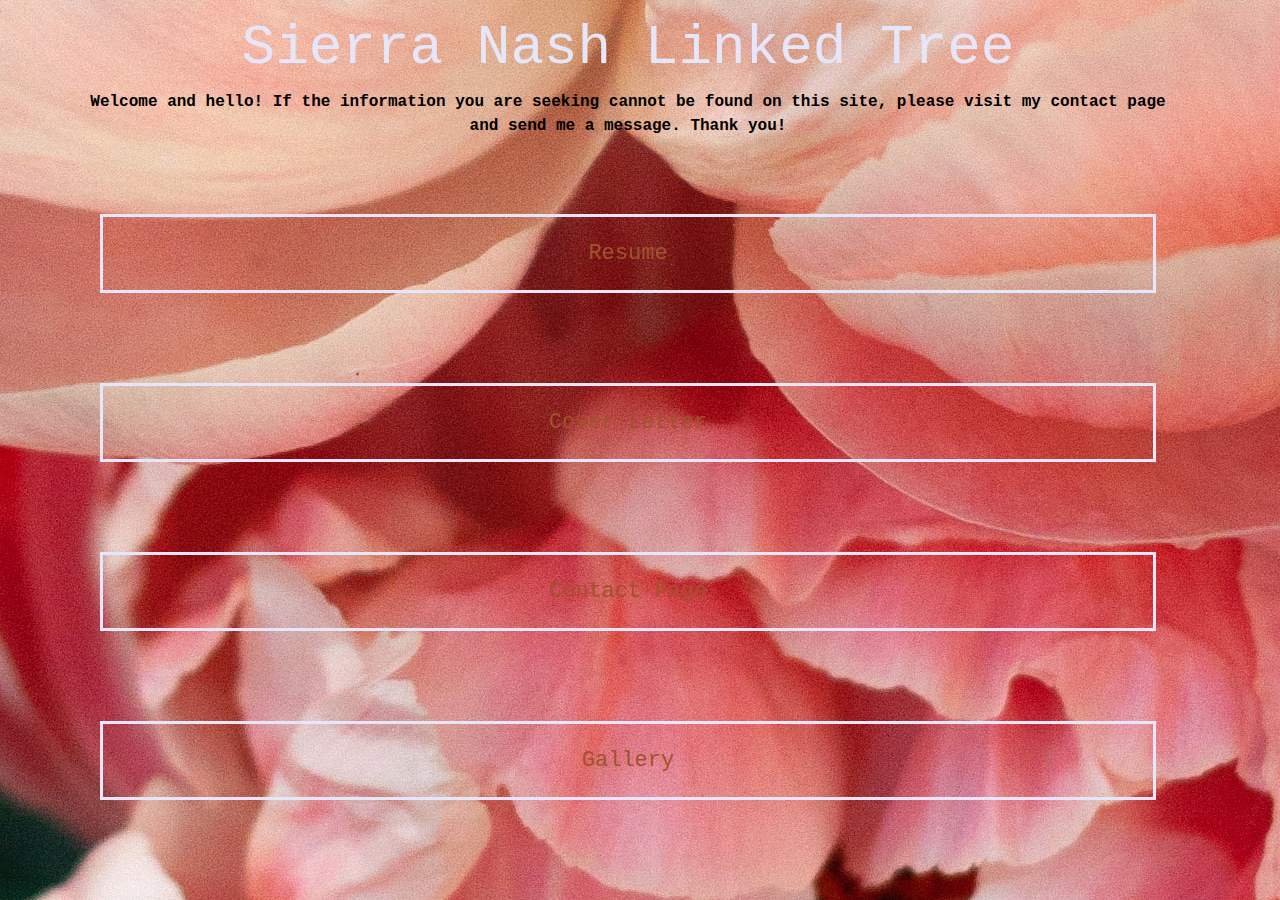
<file: index.html>
<!DOCTYPE html>
<html lang="en">
	<head>
		<title>HOME</title>
		<meta name="viewport" content="width=device-width, initial-scale=1.0">
		<link rel="stylesheet" href="https://cdn.jsdelivr.net/npm/bootstrap@5.0.1/dist/css/bootstrap.min.css" integrity="undefined" crossorigin="anonymous">
		<link rel="stylesheet" href="style.css">
		<style>
			.linked-item {
				border:solid lavender; 
				padding:20px 0 20px 0;
				text-align:center;
				margin:30px 15px 30px 15px;
			}
			.page-link {
				color:Sienna;
				font-size:22px;
			}
			.page-link:hover {
				background-image: url(cindy-c-q7ZN1xxtniM-unsplash.jpg);
				color:palegoldenrod;
			} 
		</style>
	</head>
	<body id="homeBody">
		<div class="container">
			<header>
				<div class="jumbotron row"> 
					<div class="col-12">
						<h1 id="homeName" class="display-4">Sierra Nash Linked Tree</h1>
						<p class="welcome"><b>Welcome and hello! If the information you are seeking cannot be found on this site, please visit my contact page and send me a message. Thank you!</b></p>
					</div>
				</div>
			</header>

		
			<div class="row">
				<div class="col-12 bar">
					<div class="linked-item">
						<a href="resume.html" class="page-link">Resume</a>
					</div>
				</div>
			</div>
			<div class="row">
				<div class="col-12 bar">
					<div class="linked-item">
						<a href="cover.html" class="page-link">Cover Letter</a>
					</div>
				</div>
			</div>
			
			<div class="row">
				<div class="col-12 bar">
					<div class="linked-item">
						<a href="contact.html" class="page-link">Contact Page</a>
					</div>
				</div>
			</div>
			<div class="row">
				<div class="col-12 bar">
					<div class="linked-item">
						<a href="gallery.html" class="page-link">Gallery</a>
					</div>
				</div>
			</div>
		</div>
		<script src="https://code.jquery.com/jquery-3.3.1.slim.min.js" integrity="sha384-q8i/X+965DzO0rT7abK41JStQIAqVgRVzpbzo5smXKp4YfRvH+8abtTE1Pi6jizo" crossorigin="anonymous"></script>
        <script src="https://cdnjs.cloudflare.com/ajax/libs/popper.js/1.14.7/umd/popper.min.js" integrity="sha384-UO2eT0CpHqdSJQ6hJty5KVphtPhzWj9WO1clHTMGa3JDZwrnQq4sF86dIHNDz0W1" crossorigin="anonymous"></script>
        <script src="https://stackpath.bootstrapcdn.com/bootstrap/4.3.1/js/bootstrap.min.js" integrity="sha384-JjSmVgyd0p3pXB1rRibZUAYoIIy6OrQ6VrjIEaFf/nJGzIxFDsf4x0xIM+B07jRM" crossorigin="anonymous"></script>
	</body>
</html>
</file>
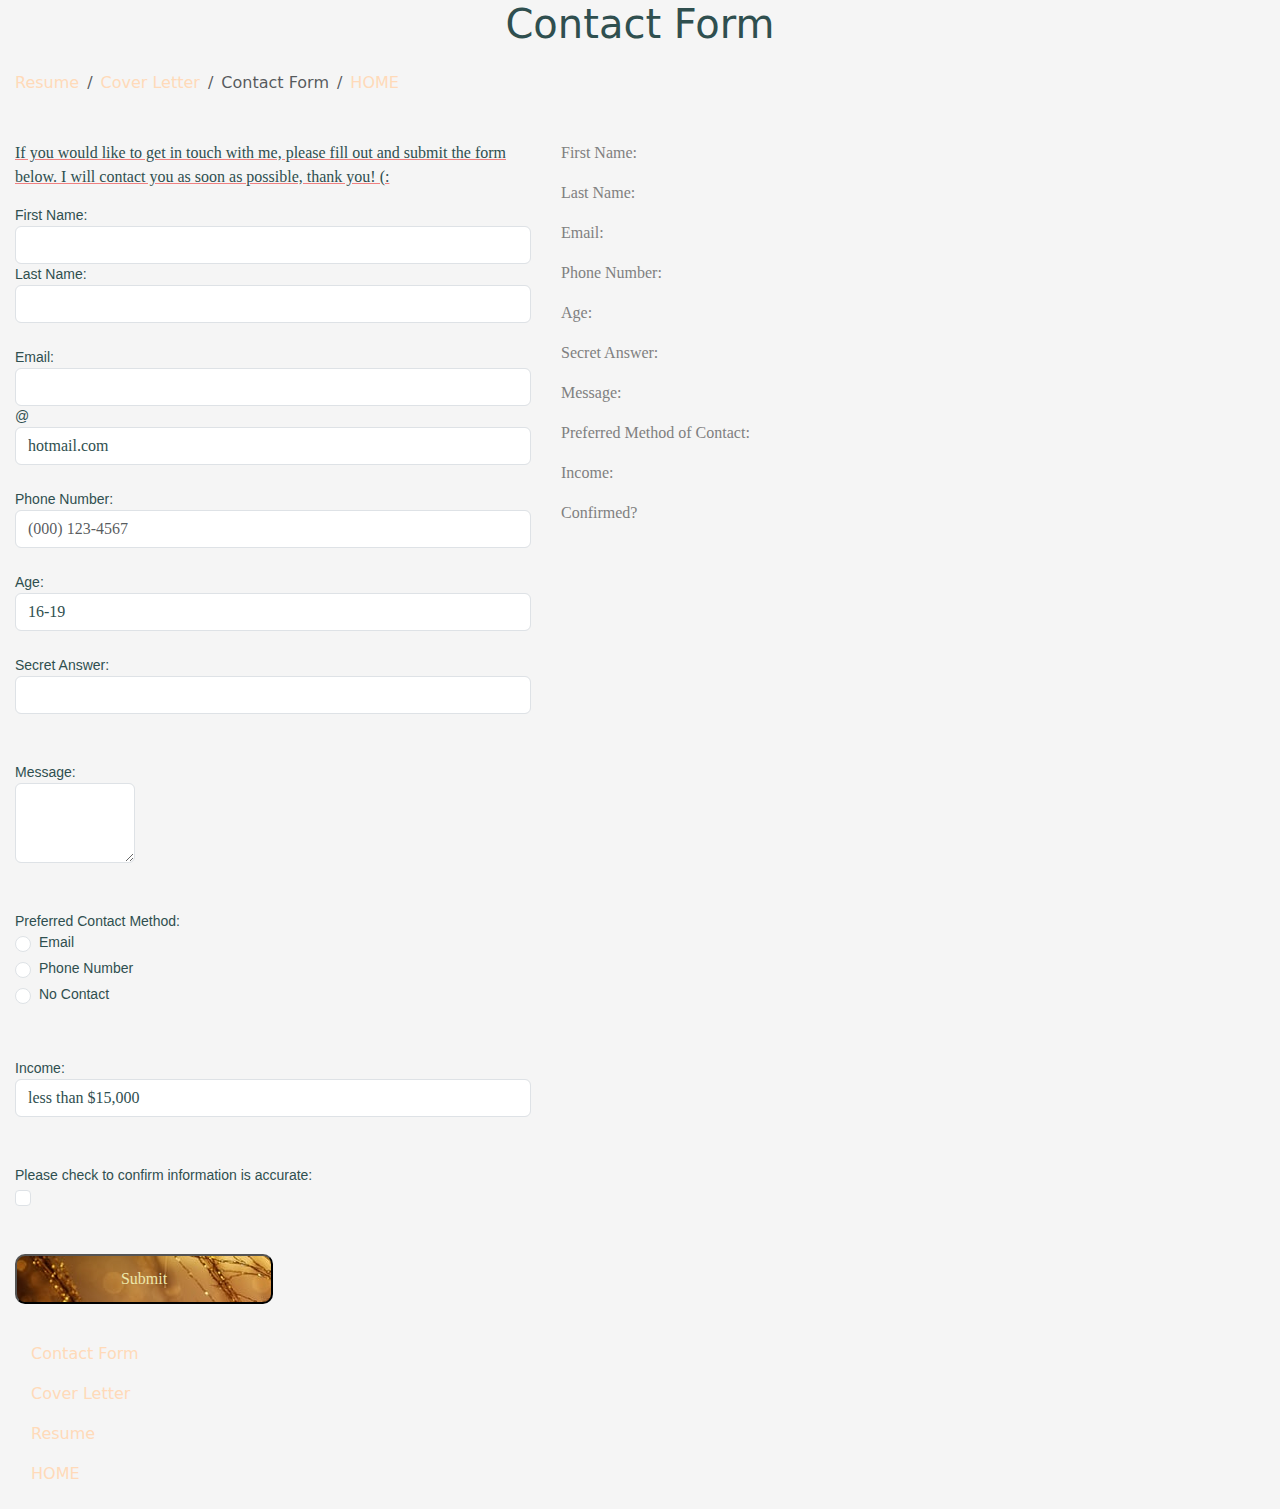
<file: contact.html>
<!DOCTYPE html>
<html lang="en">
	<head>
		<title>Contact Form</title>
		<meta name="viewport" content="width=device-width, initial-scale=1.0">
		<link rel="stylesheet" href="https://cdn.jsdelivr.net/npm/bootstrap@5.0.1/dist/css/bootstrap.min.css" integrity="undefined" crossorigin="anonymous">
		<link rel="stylesheet" href="style.css">
		<style> 
			label {
				display:block;
				font-size:14px;
				font-family:"Verdana" , sans-serif;
			}
			input {
				display:block;
			}
		</style> <!-- I know my exam feedback said NO inline styling, but I'm pretty sure 
					the inline styling I have on my pages was part of the LinkTree page instructions (depending on page)? 
					If not, I understand the point docks o_o!!-->
	</head>
	<body class="pageBody"> 
		<h1 class="heading" style="text-align:center">Contact Form</h1>

		<div class="container row">
			<div class="col-12">
				<nav aria-label="breadcrumb">
					<ol class="breadcrumb">
					  <li class="breadcrumb-item"><a class="link" href="resume.html">Resume</a></li>
					  <li class="breadcrumb-item"><a class="link" href="cover.html">Cover Letter</a></li>
					  <li class="breadcrumb-item active" aria-current="page">Contact Form</li>
					  <li class="breadcrumb-item"><a class="link" href="index.html">HOME</a></li>
					</ol>
			 	</nav>
			</div>
		
			 <form class="form">
			    <div class="row">
					<div id="input" class="column col-6">
						<div>
							<p id="contactMsg">If you would like to get in touch with me, please fill out and submit the form below. I will contact you as soon as possible, thank you! (:</p>
						</div>
							<div class="form-group">
								<label for="first name">First Name:</label>
								<input type="text" class="form-control" id="firstN">
							</div>
							<div class="form-group">
								<label for="last name">Last Name:</label>
								<input type="text" class="form-control" id="lastN">
							</div>
							
							<br>
			
							<div class="form-group">
								<label for="email">Email:</label>
								<input type="email" class="form-control" id="email">
							</div>
							<label for="at">@</label>
							<div class="form-group">
								<label for="email select"></label>
								<select class="form-control" id="emailDrop">
									<option value="hotmail">hotmail.com</option>
									<option value="gmail">gmail.com</option>
									<option value="yahoo">yahoo.com</option>
									<option value="aol">aol.com</option>
								</select>
							</div>
			
							<br>

							<div class="form-group">
								<label for="phone">Phone Number:</label>
								<input type="text" class="form-control" id="phoneNum" placeholder="(000) 123-4567"> 
							</div>
			
							<br>

							<div class="form-group">
								<label for="age">Age:</label>
								<select class="form-control" id="age"> 
									<option value="16-19">16-19</option>
									<option value="20-30">20-30</option>
									<option value="31-40">31-40</option>
									<option value="41-50">41-50</option>
									<option value="51-60">51-60</option>
									<option value="61-70">61-70</option>
									<option value="71+">71+</option>
								</select>
							</div>
			
							<br>

							<div class="form-group">
								<label for="secret answer">Secret Answer:</label>
								<input type="password" class="form-control" id="secretA">
							</div>

							<br>
							<br>

							<div class="form-group">
								<label for="message">Message:</label>
								<textarea class="form-control" id="message" style="height:80px; width:120px;"></textarea>
							</div>

							<br>
							<br>
							
							<label for="method">Preferred Contact Method:</label>

							<div class="form-check">
								<input class="form-check-input" type="radio" name="method" id="emailBtn" value="Email">					
								<label class="form-check-label" for="email">Email</label>		
							</div>	
							<div class="form-check">
								<input class="form-check-input" type="radio" name="method" id="phoneBtn" value="Phone Number">
								<label class="form-check-label" for="phone">Phone Number</label>
							</div>
							<div class="form-check">
								<input class="form-check-input" type="radio" name="method" id="noBtn" value="No Contact">
								<label class="form-check-label" for="no">No Contact</label>
							</div>

							<br>
							<br>

							<div class="form-group">
								<label for="income">Income:</label> 
								<select class="form-control" name="income" id="income">
									<option value="less than $15,000">less than $15,000</option>
									<option value="$15,000-$25,000">$15,000-$20,000</option>
									<option value="$25,000-$35,000">$25,000-$35,000</option>
									<option value="$35,000-$50,000">$35,000-$50,000</option>
									<option value="$50,000 or more">$50,000 or more</option>
								</select>
							</div>
			
							<br>
							<br>

							<div class="form-check-2">
								<label class="form-check-label" for="checkbox">Please check to confirm information is accurate:</label>
								<input class="form-check-input" type="checkbox" id="confirm">
							</div>

							<br>
							<br>
			
							<button type="button" id="submitBtn" onclick="submitForm()">Submit</button>
					</div>
			
				
					<div id="output" class="column contactOutput col-6">
						<div> First Name:
							<p class="inputPrint" id="firstNa"></p>
						</div>
						<div> Last Name:
							<p class="inputPrint" id="lastNa"></p>
						</div>
						<div> Email:
							<p class="inputPrint" id="emailAddr"> </p>
						</div>
						<div> Phone Number:
							<p class="inputPrint" id="phoneNumb"> </p>
						</div>
						<div> Age:
						<p class="inputPrint" id="ageYrs"></p>
							</div>
						<div> Secret Answer:
							<p class="inputPrint" id="secretAn"> </p>
						</div>
						<div> Message:
							<p class="inputPrint" id="messageBox"> </p>
						</div>
						<div> Preferred Method of Contact:
							<p class="inputPrint" id="contactPref"> </p>
						</div>
						<div> Income:
							<p class="inputPrint" id="incomeAmt"></p>
						</div>
						<div> Confirmed?
							<p class="inputPrint" id="confirmation"> </p>
						</div>
					</div>
				 </div>
				</form>
			
				<div class="row">
					<div class="col-12">
						<nav class="nav flex-column">
							<a class="nav-link active link" href="contact.html">Contact Form</a>
							<a class="nav-link link" href="cover.html">Cover Letter</a>
							<a class="nav-link link" href="resume.html">Resume</a>
							<a class="nav-link link" href="index.html">HOME</a>
						</nav>
					</div>
				</div>
			</div>
		</div>
		<script src="script.js"></script>
		<script src="https://code.jquery.com/jquery-3.3.1.slim.min.js" integrity="sha384-q8i/X+965DzO0rT7abK41JStQIAqVgRVzpbzo5smXKp4YfRvH+8abtTE1Pi6jizo" crossorigin="anonymous"></script>
        <script src="https://cdnjs.cloudflare.com/ajax/libs/popper.js/1.14.7/umd/popper.min.js" integrity="sha384-UO2eT0CpHqdSJQ6hJty5KVphtPhzWj9WO1clHTMGa3JDZwrnQq4sF86dIHNDz0W1" crossorigin="anonymous"></script>
        <script src="https://stackpath.bootstrapcdn.com/bootstrap/4.3.1/js/bootstrap.min.js" integrity="sha384-JjSmVgyd0p3pXB1rRibZUAYoIIy6OrQ6VrjIEaFf/nJGzIxFDsf4x0xIM+B07jRM" crossorigin="anonymous"></script>
	</body>
</html>
</file>
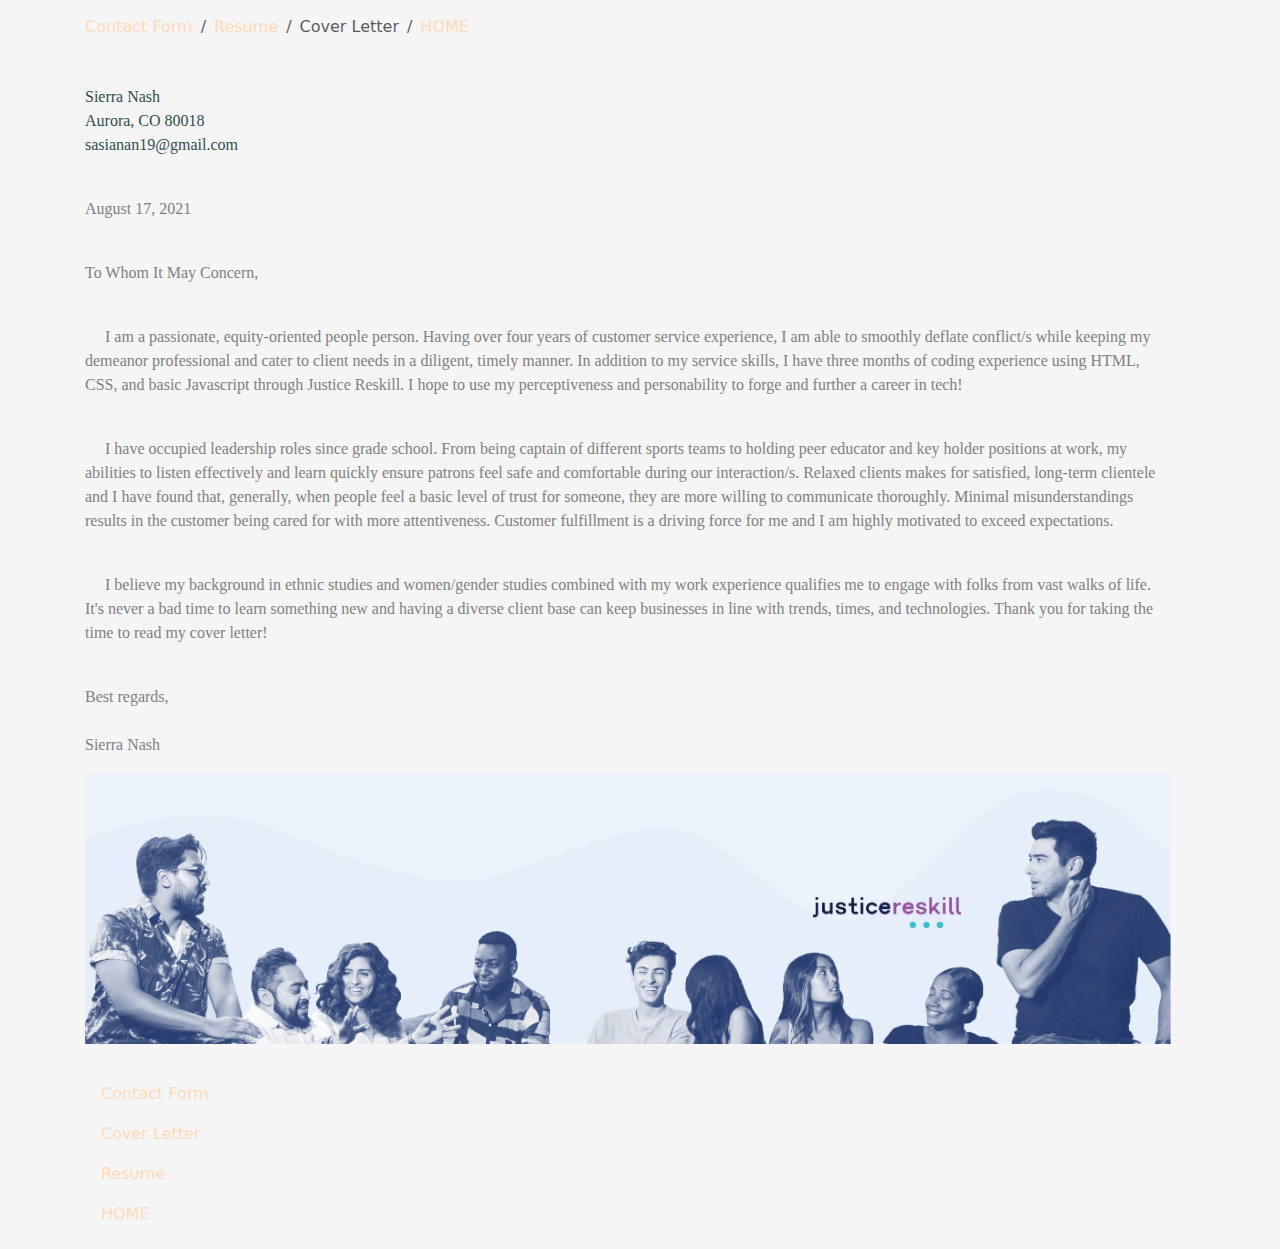
<file: cover.html>
<!DOCTYPE html>
<html lang="en">
	<head>
		<title>Cover Letter</title>
		<meta name="viewport" content="width=device-width, initial-scale=1.0">
		<link rel="stylesheet" href="https://cdn.jsdelivr.net/npm/bootstrap@5.0.1/dist/css/bootstrap.min.css" integrity="undefined" crossorigin="anonymous">
		<link rel="stylesheet" href="style.css"> 
	</head>
	<body class="pageBody">
		<div class="container"> 
			<div class="row">
				<div class="col-12">
					<nav aria-label="breadcrumb">
						<ol class="breadcrumb">
						  <li class="breadcrumb-item"><a class="link" href="contact.html">Contact Form</a></li>
						  <li class="breadcrumb-item"><a class="link" href="resume.html">Resume</a></li>
						  <li class="breadcrumb-item active" aria-current="page">Cover Letter</li>
						  <li class="breadcrumb-item"><a class="link" href="index.html">HOME</a></li>
						</ol>
					</nav>
				</div>	
			</div>
			
			<div class="row">
				<div class="letter col-12">
					<address class="info">Sierra Nash <br>
						Aurora, CO 80018 <br>
						sasianan19@gmail.com</address>	
					<br>	
					<p>August 17, 2021</p>
					<br>
					<p>To Whom It May Concern,</p> 
					<br>
						
					<p>&nbsp;&nbsp;&nbsp;&nbsp; I am a passionate, equity-oriented people person. Having over four years of customer service experience, 
						I am able to smoothly deflate conflict/s while keeping my demeanor professional and cater to client needs in a diligent, timely manner. 
					 In addition to my service skills, I have three months of coding experience using HTML, CSS, and basic Javascript through Justice Reskill. 
					 I hope to use my perceptiveness and personability to forge and further a career in tech!</p>
					<br>
					<p>&nbsp;&nbsp;&nbsp;&nbsp; I have occupied leadership roles since grade school. From being captain of different sports teams to holding  
						peer educator and key holder positions at work, my abilities to listen effectively and learn quickly ensure patrons feel safe and 
					comfortable during our interaction/s. Relaxed clients makes for satisfied, long-term clientele and I have found that, generally, when people 
					feel a basic level of trust for someone, they are more willing to communicate thoroughly. Minimal misunderstandings results in the customer being 
					cared for with more attentiveness. Customer fulfillment is a driving force for me and I am highly motivated to exceed expectations.</p>
					<br>
					<p>&nbsp;&nbsp;&nbsp;&nbsp; I believe my background in ethnic studies and women/gender studies combined with my work experience qualifies me to 
					engage with folks from vast walks of life. It's never a bad time to learn something new and having a diverse client base can keep businesses 
					in line with trends, times, and technologies. Thank you for taking the time to read my cover letter!</p>
					<br>
					<p>Best regards, <br>
					<br>
					Sierra Nash </p>

					<img class="img-fluid" src="./justicereskill.jpg" alt="group of people, justice reskill banner"/>
				</div>
				
			
				
				
				<div class="row">
					<div class="col-12">
						<nav class="nav flex-column">
							<a class="nav-link active link" href="contact.html">Contact Form</a>
							<a class="nav-link link" href="cover.html">Cover Letter</a>
							<a class="nav-link link" href="resume.html">Resume</a>
							<a class="nav-link link" href="index.html">HOME</a>
						</nav>
					</div>
				</div>
		</div>
		<script src="https://code.jquery.com/jquery-3.3.1.slim.min.js" integrity="sha384-q8i/X+965DzO0rT7abK41JStQIAqVgRVzpbzo5smXKp4YfRvH+8abtTE1Pi6jizo" crossorigin="anonymous"></script>
        <script src="https://cdnjs.cloudflare.com/ajax/libs/popper.js/1.14.7/umd/popper.min.js" integrity="sha384-UO2eT0CpHqdSJQ6hJty5KVphtPhzWj9WO1clHTMGa3JDZwrnQq4sF86dIHNDz0W1" crossorigin="anonymous"></script>
        <script src="https://stackpath.bootstrapcdn.com/bootstrap/4.3.1/js/bootstrap.min.js" integrity="sha384-JjSmVgyd0p3pXB1rRibZUAYoIIy6OrQ6VrjIEaFf/nJGzIxFDsf4x0xIM+B07jRM" crossorigin="anonymous"></script>
	</body>
</html>
</file>
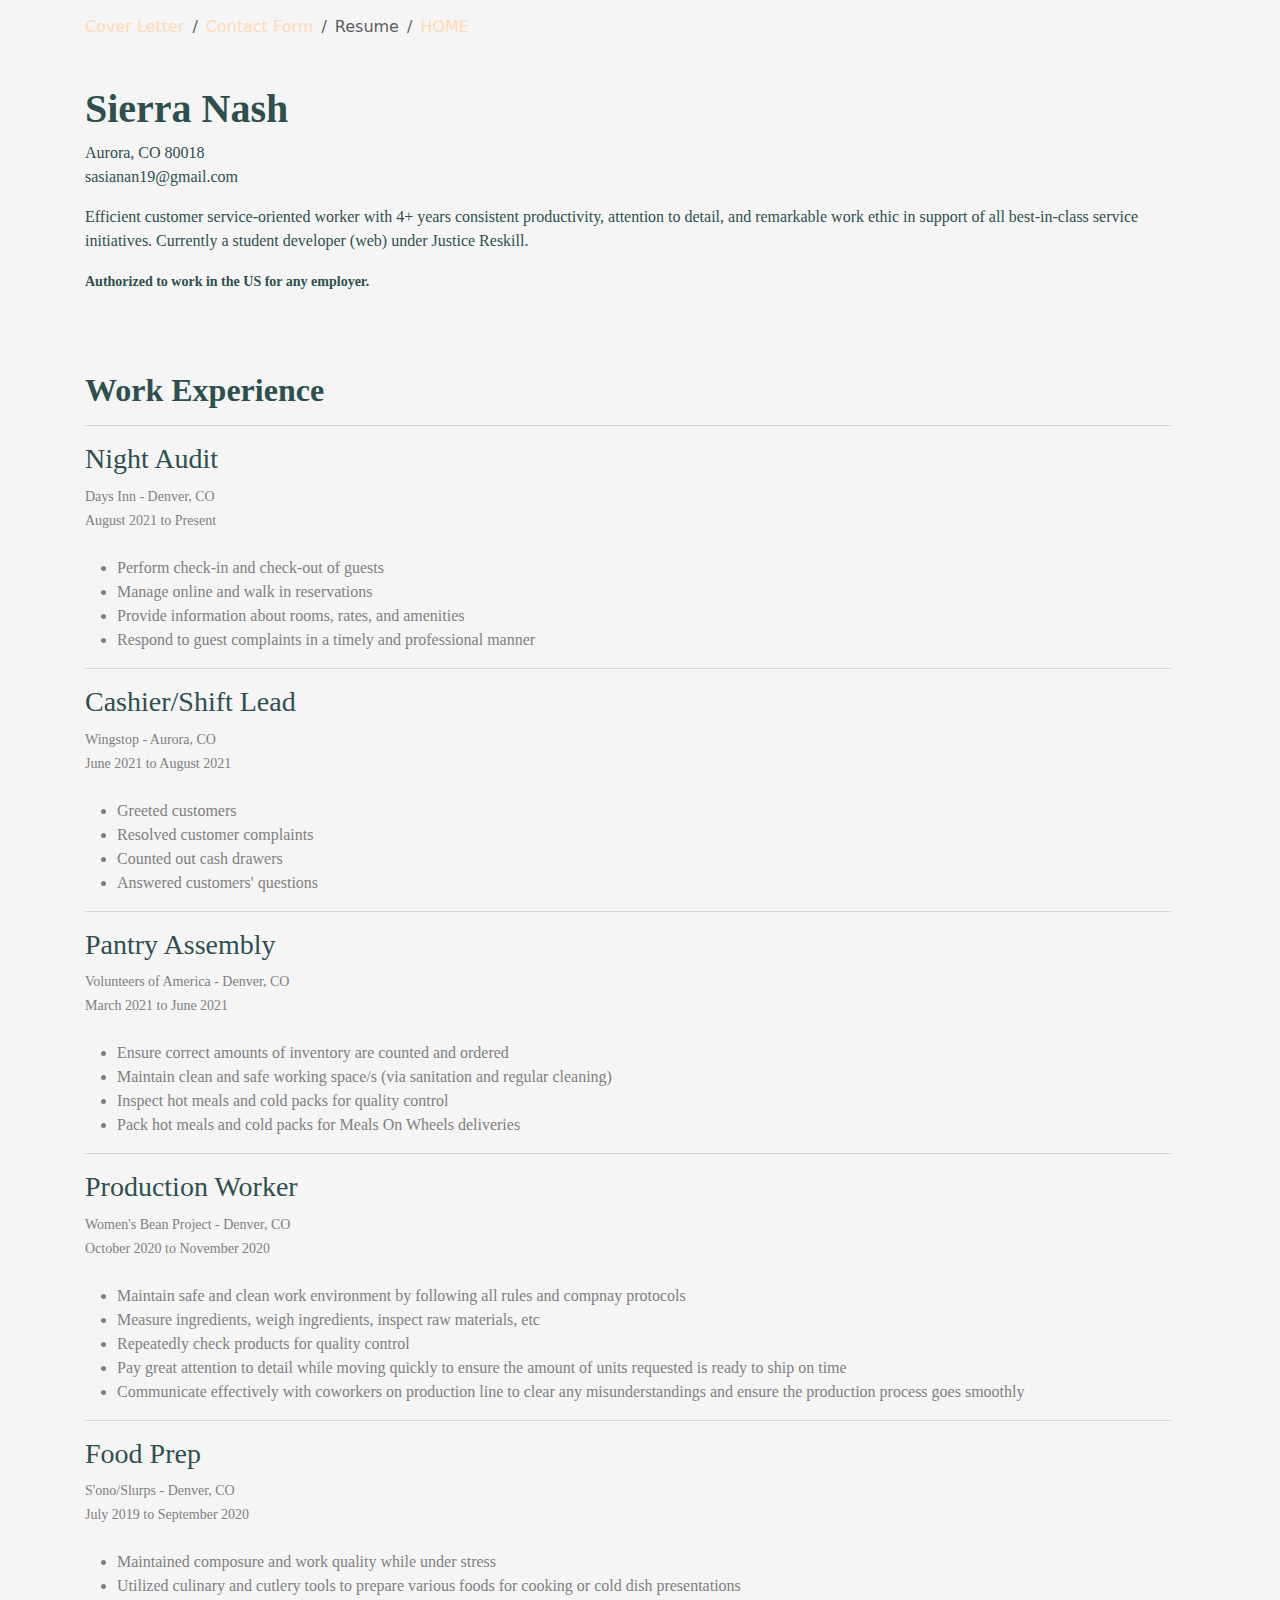
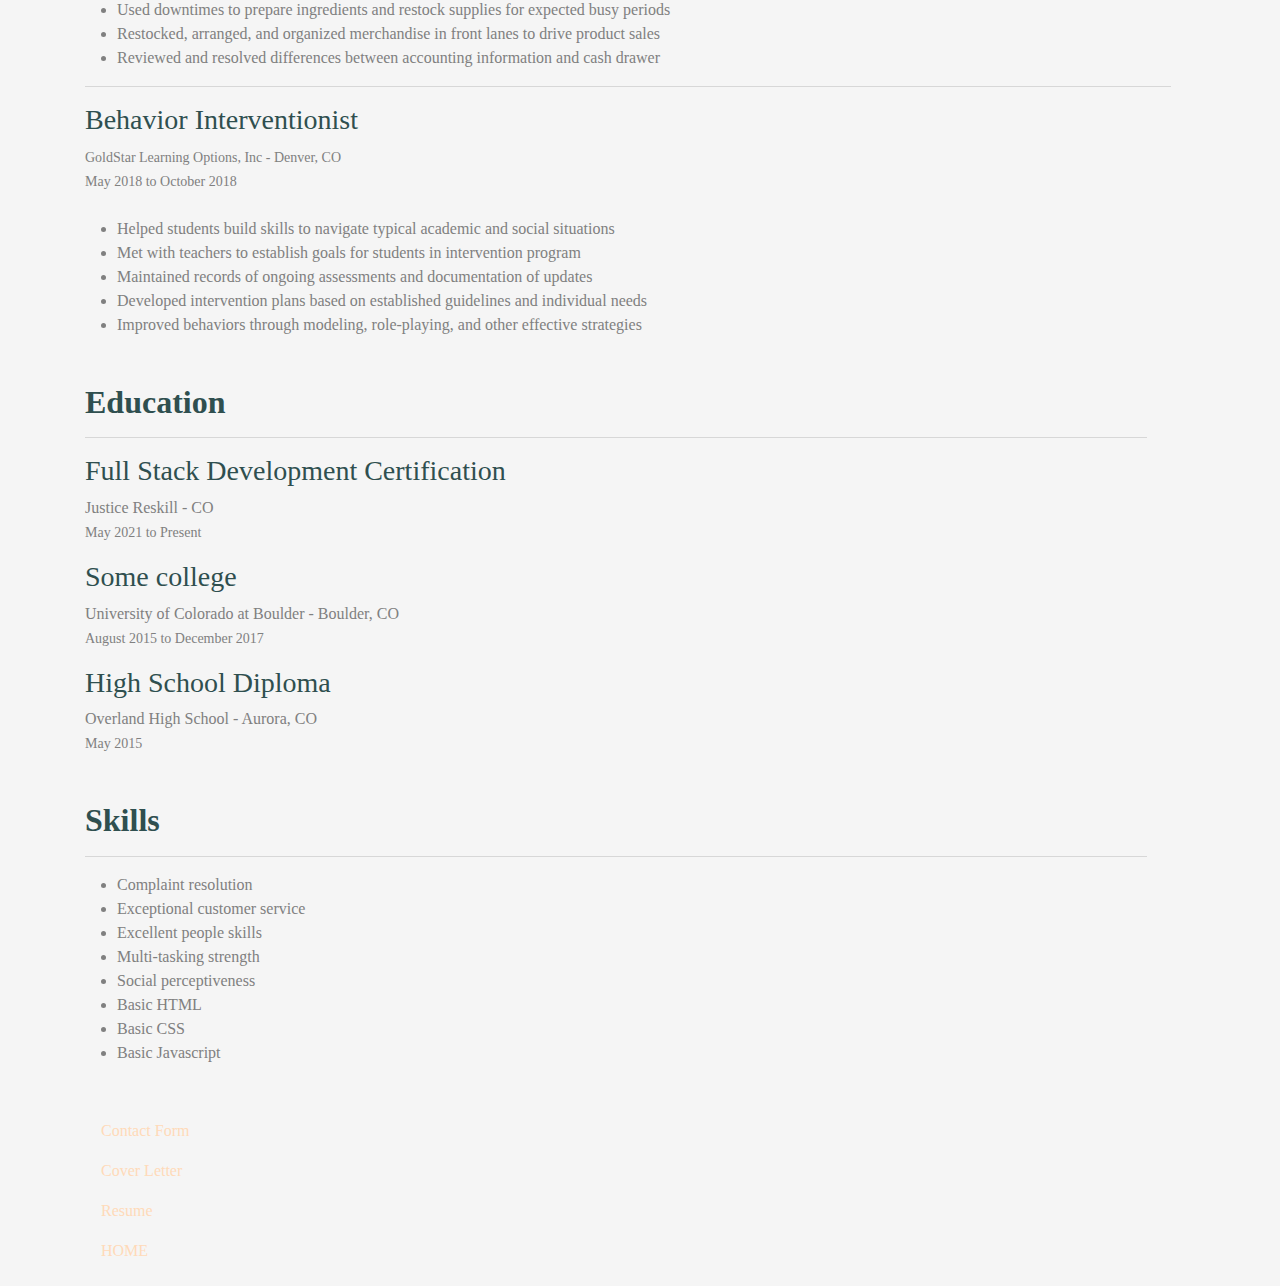
<file: resume.html>
<!DOCTYPE html>
<html lang="en">
	<head>
		<title>Resume</title>
		<meta name="viewport" content="width=device-width, initial-scale=1.0">
		<link rel="stylesheet" href="https://cdn.jsdelivr.net/npm/bootstrap@5.0.1/dist/css/bootstrap.min.css" integrity="undefined" crossorigin="anonymous">
		<link rel="stylesheet" href="style.css">
	</head>
	<body class="pageBody">
		<div class="container">
			<div class="row">
				<div class="col-12">
					<nav aria-label="breadcrumb">
						<ol class="breadcrumb">
						  <li class="breadcrumb-item"><a class="link" href="cover.html">Cover Letter</a></li>
						  <li class="breadcrumb-item"><a class="link" href="contact.html">Contact Form</a></li>
						  <li class="breadcrumb-item active" aria-current="page">Resume</li>
						  <li class="breadcrumb-item"><a class="link" href="index.html">HOME</a></li>
						</ol>
					</nav>
				</div>
			</div>

	 		<div class="row">
				<div class="col-12">
					<h1 class="info" id="name"><b>Sierra Nash</b></h1>
					<address class="info">
					Aurora, CO 80018 <br>
					sasianan19@gmail.com <br>
					</address>
					<p class="info">Efficient customer service-oriented worker with 4+ years consistent productivity, attention to detail, and remarkable work ethic in support of all best-in-class service initiatives. Currently a student developer (web) under Justice Reskill.</p>
					<small class="info"><strong>Authorized to work in the US for any employer.</strong></small> 
				</div>
			</div>
					<br/>
					<br/>
				
				<div class="credentials">
					<div class="row">
						<div class="col-12">
							<h2 class="heading"><b>Work Experience</b></h2>
							<hr/>	
					
							<h3 class="heading">Night Audit</h3>
							<small>Days Inn - Denver, CO <br>
							August 2021 to Present</small>
							<br>
							<br> 
							<ul>
								<li>Perform check-in and check-out of guests</li>
								<li>Manage online and walk in reservations</li>
								<li>Provide information about rooms, rates, and amenities</li>
								<li>Respond to guest complaints in a timely and professional manner</li>
							</ul>
				
							<hr>
							<h3 class="heading">Cashier/Shift Lead</h3>
							<small>Wingstop - Aurora, CO <br>
							June 2021 to August 2021</small>
							<br>
							<br> 
							<ul>
								<li>Greeted customers</li>
								<li>Resolved customer complaints</li>
								<li>Counted out cash drawers</li>
								<li>Answered customers' questions</li>
							</ul>
							
							<hr>
							
							<h3 class="heading">Pantry Assembly</h3>
							<small>Volunteers of America - Denver, CO <br> 
							March 2021 to June 2021</small>
							<br>
							<br>
							<ul>
								<li>Ensure correct amounts of inventory are counted and ordered</li> 
								<li>Maintain clean and safe working space/s (via sanitation and regular cleaning)</li>
								<li>Inspect hot meals and cold packs for quality control</li>
								<li>Pack hot meals and cold packs for Meals On Wheels deliveries</li>
							</ul>
							
							<hr>
							
							<h3 class="heading">Production Worker</h3>
							<small>Women's Bean Project - Denver, CO <br>
							October 2020 to November 2020 </small>
							<br>
							<br>
							<ul>
								<li>Maintain safe and clean work environment by following all rules and compnay protocols</li>
								<li>Measure ingredients, weigh ingredients, inspect raw materials, etc</li>
								<li>Repeatedly check products for quality control</li>
								<li>Pay great attention to detail while moving quickly to ensure the amount of units requested is ready to ship on time</li>
								<li>Communicate effectively with coworkers on production line to clear any misunderstandings and ensure the production process goes smoothly</li>
							</ul>
							
							<hr>
							
							<h3 class="heading">Food Prep</h3>
							<small>S'ono/Slurps - Denver, CO <br>
							July 2019 to September 2020 </small>
							<br>
							<br>
							<ul>
								<li>Maintained composure and work quality while under stress</li>
								<li>Utilized culinary and cutlery tools to prepare various foods for cooking or cold dish presentations</li>
								<li>Used downtimes to prepare ingredients and restock supplies for expected busy periods</li>
								<li>Restocked, arranged, and organized merchandise in front lanes to drive product sales</li>
								<li>Reviewed and resolved differences between accounting information and cash drawer</li>
							</ul>
							
							<hr>
						
							<h3 class="heading">Behavior Interventionist</h3>
							<small>GoldStar Learning Options, Inc - Denver, CO <br>
							May 2018 to October 2018 </small>
							<br>
							<br>
							<ul>
								<li>Helped students build skills to navigate typical academic and social situations</li>
								<li>Met with teachers to establish goals for students in intervention program</li>
								<li>Maintained records of ongoing assessments and documentation of updates</li>
								<li>Developed intervention plans based on established guidelines and individual needs</li>
								<li>Improved behaviors through modeling, role-playing, and other effective strategies</li>
							</ul>
						</div>
							<br>
						

						<div class="row">
							<div class="col-12">
								<h2 class="heading"><b>Education</b><h2>
								<hr>

								<h3 class="heading">Full Stack Development Certification</h3>
								<p>Justice Reskill - CO <br>
								<small>May 2021 to Present</small></p>

								<h3 class="heading">Some college</h3>
								<p>University of Colorado at Boulder - Boulder, CO <br>
								<small>August 2015 to December 2017</small></p>

								<h3 class="heading">High School Diploma</h3>
								<p>Overland High School - Aurora, CO <br>
								<small>May 2015</small></p>	
							</div>
						</div>

						<br>
				
					<div class="row">
						<div class="col-12">
							<h2 class="heading"><b>Skills</b></h2>
							<hr>
							<ul>
								<li>Complaint resolution</li>
								<li>Exceptional customer service</li>
								<li>Excellent people skills</li>
								<li>Multi-tasking strength</li>
								<li>Social perceptiveness</li>
								<li>Basic HTML</li>
								<li>Basic CSS</li>
								<li>Basic Javascript</li>
							</ul>
						</div>
					</div>
				</div>

				<div class="row">
					<div class="col-12">
						<nav class="nav flex-column">
							<a class="nav-link active link" href="contact.html">Contact Form</a>
							<a class="nav-link link" href="cover.html">Cover Letter</a>
							<a class="nav-link link" href="resume.html">Resume</a>
							<a class="nav-link link" href="index.html">HOME</a>
						</nav>
					</div>
				</div>
			</div>
		</div>	
		<script src="https://code.jquery.com/jquery-3.3.1.slim.min.js" integrity="sha384-q8i/X+965DzO0rT7abK41JStQIAqVgRVzpbzo5smXKp4YfRvH+8abtTE1Pi6jizo" crossorigin="anonymous"></script>
		<script src="https://cdnjs.cloudflare.com/ajax/libs/popper.js/1.14.7/umd/popper.min.js" integrity="sha384-UO2eT0CpHqdSJQ6hJty5KVphtPhzWj9WO1clHTMGa3JDZwrnQq4sF86dIHNDz0W1" crossorigin="anonymous"></script>
		<script src="https://stackpath.bootstrapcdn.com/bootstrap/4.3.1/js/bootstrap.min.js" integrity="sha384-JjSmVgyd0p3pXB1rRibZUAYoIIy6OrQ6VrjIEaFf/nJGzIxFDsf4x0xIM+B07jRM" crossorigin="anonymous"></script>			
	</body> 
</html>
</file>
<file: style.css>
* {
	box-sizing: border-box;
}

.row::after {
	content: "";
	clear: both;
	display: table;
}

[class*="col-"] {
	float: left;
	padding: 15px;
}

[class*="col-"] {
	width: 100%;
}

@media only screen and (min-width: 600px) {
	/* For tablets: */
	.col-s-1 {
		width: 8.33%;
	}
	.col-s-2 {
		width: 16.66%;
	}
	.col-s-3 {
		width: 25%;
	}
	.col-s-4 {
		width: 33.33%;
	}
	.col-s-5 {
		width: 41.66%;
	}
	.col-s-6 {
		width: 50%;
	}
	.col-s-7 {
		width: 58.33%;
	}
	.col-s-8 {
		width: 66.66%;
	}
	.col-s-9 {
		width: 75%;
	}
	.col-s-10 {
		width: 83.33%;
	}
	.col-s-11 {
		width: 91.66%;
	}
	.col-s-12 {
		width: 100%;
	}
}

@media only screen and (min-width: 768px) {
	.col-1 {
		width: 8.33%;
	}
	.col-2 {
		width: 16.66%;
	}
	.col-3 {
		width: 25%;
	}
	.col-4 {
		width: 33.33%;
	}
	.col-5 {
		width: 41.66%;
	}
	.col-6 {
		width: 50%;
	}
	.col-7 {
		width: 58.33%;
	}
	.col-8 {
		width: 66.66%;
	}
	.col-9 {
		width: 75%;
	}
	.col-10 {
		width: 83.33%;
	}
	.col-11 {
		width: 91.66%;
	}
	.col-12 {
		width: 100%;
	}
}

.link {
	text-decoration: none;
	color: peachpuff;
}
.link:hover {
	color: coral;
}

#homeBody {
	background-image: url(eleni-koureas-uXouToDHxPU-unsplash.jpg);
	height: 500px;
	background-position: center;
	background-repeat: repeat;
	color: peachpuff;
	text-align: center;
	font-family: "Courier New", Courier, monospace;
}
#homeName {
	color: lavender;
}

.welcome {
	color: black;
}

.pageBody {
	background-color: whitesmoke;
}

.info,
.form {
	font-family: "Times New Roman", Times, serif;
	color: darkslategray;
}

.heading,
.form-check-label,
.form-control {
	color: darkslategrey;
}

.credentials,
.letter,
.contactOutput,
.gallery {
	font-family: Georgia, "Times New Roman", Times, serif;
	color: grey;
}

#contactMsg {
	text-decoration: underline;
	text-decoration-color: lightcoral;
}

.inputPrint {
	color: lightcoral;
	font-weight: 500;
}

#submitBtn {
	background: url(johnny-mcclung-uYTKzVp8loQ-unsplash.jpg);
	color: palegoldenrod;
	border-radius: 10px;
	width: 50%;
	height: 50px;
}

.bar {
	width: 100%;
}

.row {
	display: flex;
	flex-direction: row;
	flex-wrap: wrap;
	width: 100%;
}

.column {
	display: flex;
	flex-direction: column;
	flex-basis: 100%;
	flex: 1;
}
</file>
